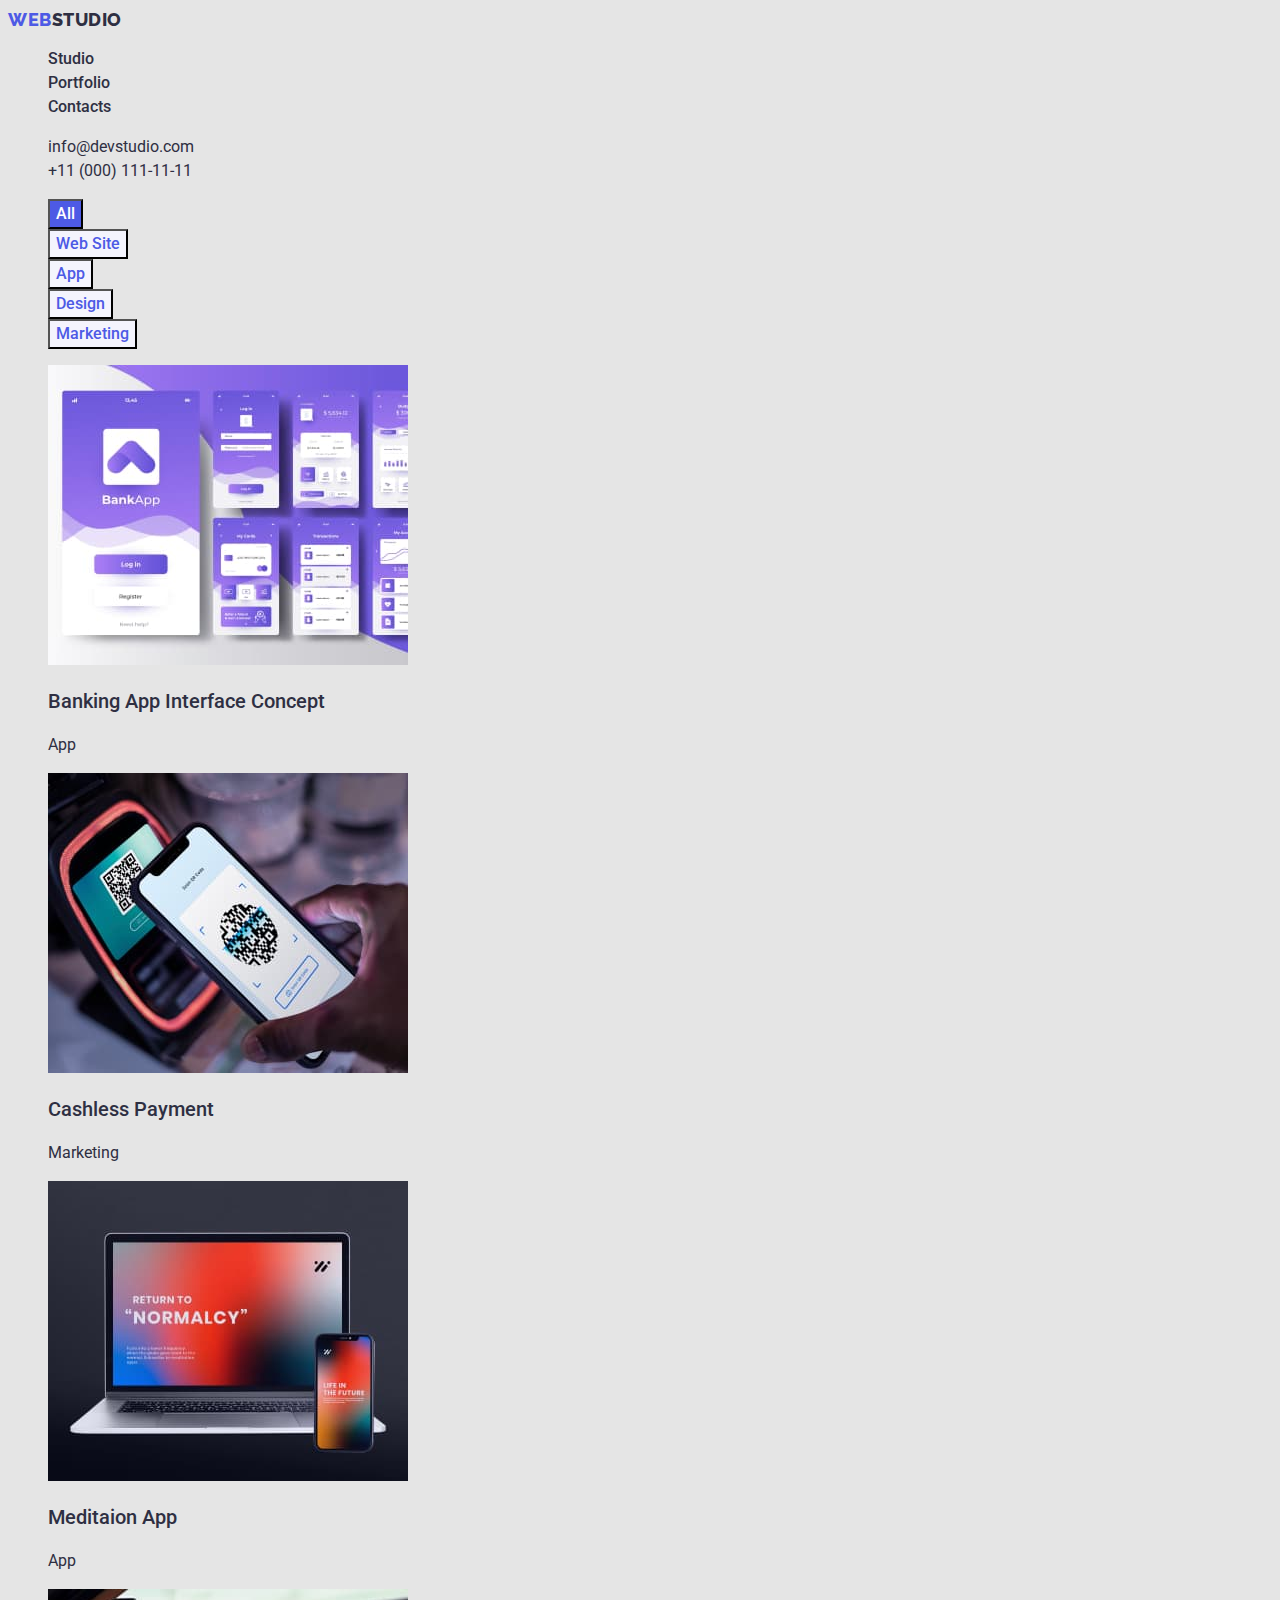
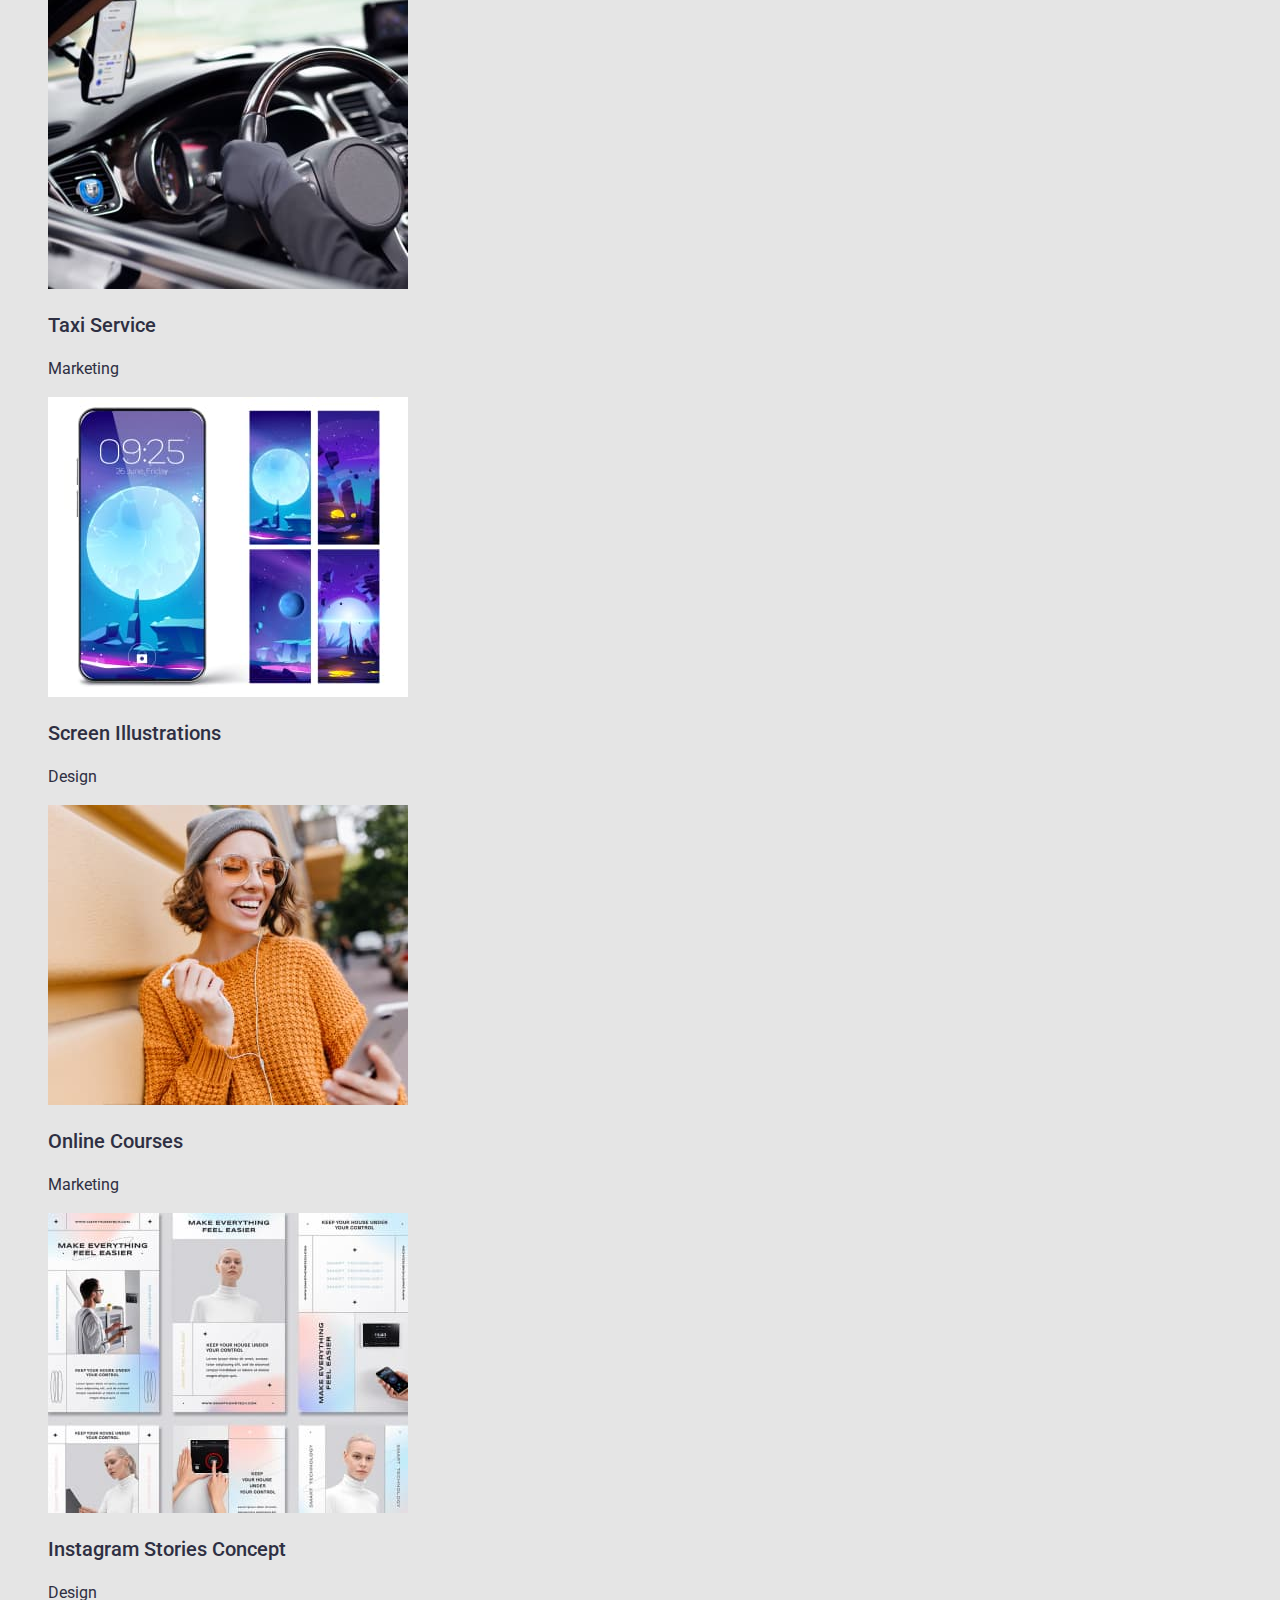
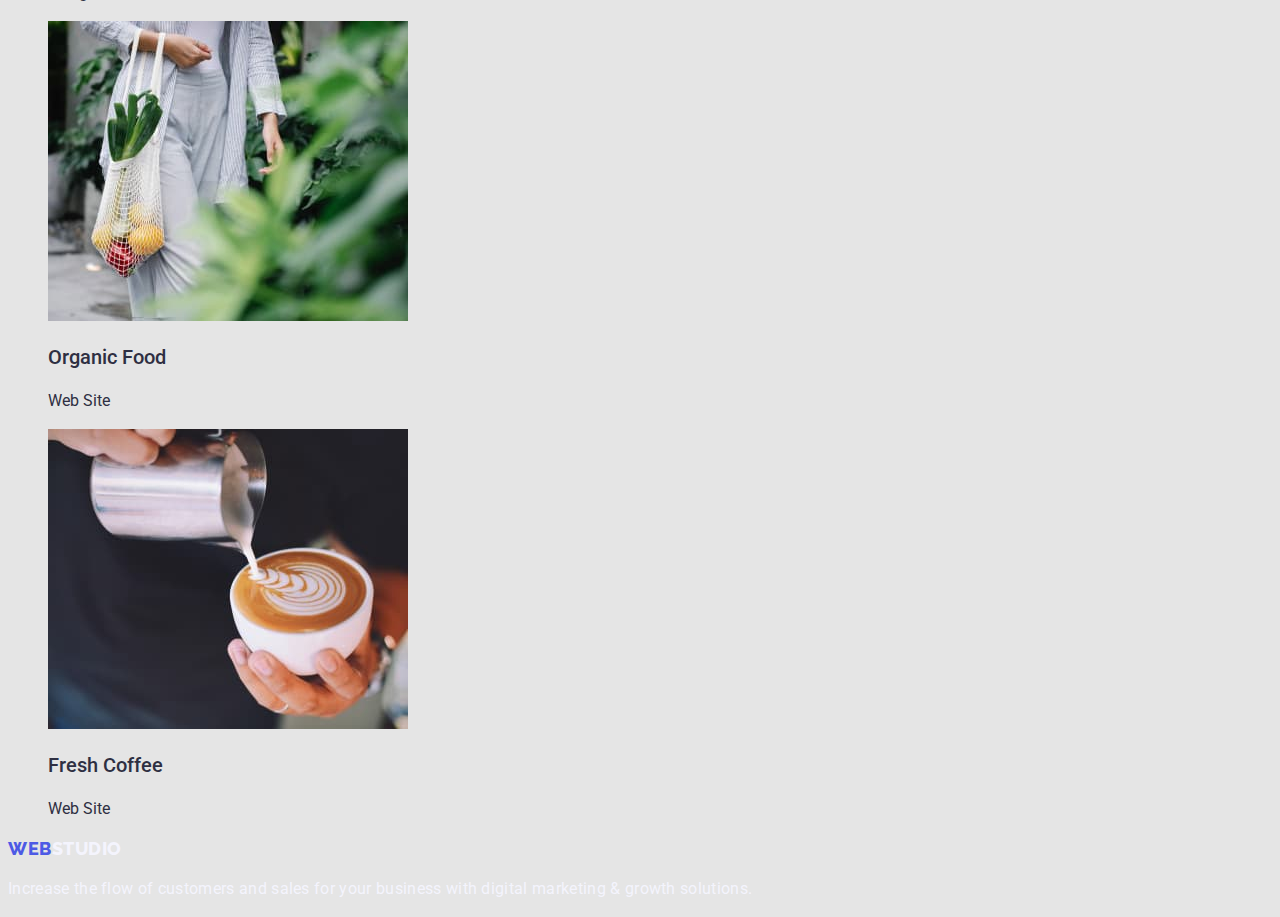
<file: portfolio.html>
<!DOCTYPE html>
<html lang="en">
<head>
    <meta charset="UTF-8">
    <meta http-equiv="X-UA-Compatible" content="IE=edge">
    <meta name="viewport" content="width=device-width, initial-scale=1.0">
    <title>Document</title>
    <link rel="preconnect" href="https://fonts.googleapis.com">
    <link rel="preconnect" href="https://fonts.gstatic.com" crossorigin>
    <link rel="preconnect" href="https://fonts.googleapis.com">
    <link rel="preconnect" href="https://fonts.gstatic.com" crossorigin>
    <link href="https://fonts.googleapis.com/css2?family=Raleway:wght@400;700&family=Roboto:wght@400;500;700;900&display=swap"
        rel="stylesheet">
    <link rel="stylesheet" href="./css/styles.css">
</head>
<body>
    <header class="page-header">
        <nav>
            <a href="./index.html" class="logo link"> <span class="accent link">Web</span>Studio</a>
        <ul class="site-nav list">
            <li><a href="" class="link current">Studio</a></li>
            <li><a href="./portfolio.html" class="link current">Portfolio</a></li>
            <li><a href="./index.html" class="link">Contacts</a></li>
        </ul>
        </nav>
       <address>
        <ul class="auth-nav">
            <li><a href="mailto:info@devstudio.com" class="list-mail">info@devstudio.com</a></li>
            <li><a href="tel:+110001111111" class="tel-list">+11 (000) 111-11-11</a></li>
        </ul>
     </address>
    </header>
    <main>
        <section class="filters-section">
        <ul class="filters">
            <li>
                <button type="filter-btn-primary" class="filter-btn-primary">All</button>
            </li>
            <li>
                <button type="filter-btn-secondary" class="filter-btn-secondary">Web Site</button>
            </li>
            <li>
                <button type="filter-btn-secondary" class="filter-btn-secondary">App</button>
            </li>
            <li>
                <button type="filter-btn-secondary" class="filter-btn-secondary">Design</button> 
            </li>
            <li>
                <button type="filter-btn-secondary" class="filter-btn-secondary">Marketing</button>
            </li>
        </ul>
     </section>
        <h2 class="title-none-portfolio">Portfolio</h2>
        <section class="porfolio-section">
        <ul>
            <li>
                 <a href="" class="link">
                 <img src="./images/banking.jpg" alt="banking">
                 <h3 class="section-title-portfolio">Banking App Interface Concept</h3>
                 <p class="text-portfolio">App</p>
                </a>
            </li>
         
            <li>
                 <a href="" class="link">
                  <img src="./images/cashless.jpg" alt="cashless">
                   <h3 class="section-title-portfolio">Cashless Payment</h3>
                   <p class="text-portfolio">Marketing</p>
                 </a>
            </li>
          
        <li>
              <a href="" class="link">
               <img src="./images/meditaion.jpg" alt="meditaion">
               <h3 class="section-title-portfolio">Meditaion App</h3>
               <p class="text-portfolio">App</p>
              </a>
            </li>
    
           <li>
              <a href="" class="link">
                <img src="./images/taxi.jpg" alt="taxi">
                <h3 class="section-title-portfolio">Taxi Service</h3>
                  <p class="text-portfolio">Marketing</p>
                </a>
           </li>
         
           
           <li>
               <a href="" class="link">
               <img src="./images/screen.jpg" alt="screen">
               <h3 class="section-title-portfolio">Screen Illustrations</h3>
                <p class="text-portfolio">Design</p>
                </a>
           </li>
          
           <li>
               <a href="" class="link">
                <img src="./images/courses.jpg" alt="courses">
                <h3 class="section-title-portfolio">Online Courses</h3>
                <p class="text-portfolio">Marketing</p>
                </a>
           </li>
          
           <li>
              <a href="" class="link">
               <img src="./images/instagram.jpg" alt="instagram">
                <h3 class="section-title-portfolio">Instagram Stories Concept</h3>
                <p class="text-portfolio">Design</p>
                </a>
           </li>
           
           <li>
               <a href="" class="link">
               <img src="./images/organic.jpg" alt="organic">
               <h3 class="section-title-portfolio">Organic Food</h3>
                <p class="text-portfolio">Web Site</p>
               </a>
           </li>
            
           <li>
               <a href="" class="link">
               <img src="./images/coffee.jpg" alt="coffee">
                <h3 class="section-title-portfolio">Fresh Coffee</h3>
                 <p class="text-portfolio">Web Site</p>
                </a>
           </li>
        </ul>
    </section>
    </main>
    <footer>
        <a href="./index.html" class="logo-footer link"> <span class="accent link">WEB</span>STUDIO</a>
    <p class="text-footer">Increase the flow of customers and sales for your business with digital marketing & growth solutions.</p>
     </footer>
</body>
</html>
</file>
<file: css/styles.css>
:root {
    --primary-text-color: #2E2F42;
    --title-text-color: #434455;
    --accent-color: #4D5AE5;
    --button-color: #FFFFFF;
    --primary-bg-color: #E5E5E5;
}

body {
    background-color: var(--primary-bg-color);
    color:var(--primary-text-color);
    font-family: roboto, sans-serif;
}
ul {
    list-style: none;
} 
.section-title-portfolio {
   text-decoration: none;
}

.text-portfolio {
   text-decoration: none;
}
.link {
   text-decoration: none;
}
.list {
   list-style: none;
   
}

.list-mail {
   text-decoration: none;
}


 .logo
 { color: #2E2F42;
   font-family: Raleway, cursive;
   font-weight: 800;
   font-size: 18px;
   line-height: 1.3;
   letter-spacing: 0.03em;
   text-decoration: none;
   text-transform: uppercase;}

 .logo-footer
 {color: #F4F4FD;
   font-family: Raleway, cursive;
   font-style: normal;
   font-weight: 800;
   font-size: 18px;
   line-height: 1.3;
   letter-spacing: 0.03em;
   text-transform: uppercase;
}

.logo-footer :hover {
   color: #2E2F42;
}


 .site-nav a{
    color: var(--primary-text-color);
    font-family: inherit;
    font-weight: 500;
    font-size: 16px;
    line-height: 1.5;
    text-decoration: none;
 }

 .list-mail {
   color: #2E2F42;
   font-family: Roboto;
   font-style: normal;
   font-size: 16px;
      line-height: 1.5;
      text-decoration: none;
      
 }

 .tel-list {
   color: #2E2F42;
   font-family: Roboto;
   font-style: normal;
   font-size: 16px;
   line-height: 1.5;
   text-decoration: none;

 }
 .site-nav :hover,
  .site-nav :focus
 {
    color: var(--accent-color);
 }

 .site-nav .link .current {
   color: var(--accent-color);
   font-weight: 500;
   font-size: 16px;
   line-height: 1.5;
   text-decoration: none;
 }
 .auth-nav {
   color: var(--primary-text-color);
   font-weight: 400;
   font-size: 16px;
   line-height: 1.5;
   text-decoration: none;
 }
 .hero-title {
   color: #FFFFFF;
   font-style: 400;
   font-weight: 700;
   font-size: 56px;
   line-height: 60px;
  text-align: center; 
 }
  
.section-title-none
{ visibility: hidden;
   pointer-events: none;
   position: absolute;
}

.title-none-portfolio {
   visibility: hidden;
      pointer-events: none;
      position: absolute;
}
 .section-title {
    color: var(--primary-text-color);
    font-style: 400;
    font-weight: 700;
    font-size: 36px;
    line-height: 1.1;
 }
 
 .text {
   font-size: 16px;
   line-height: 1.5;
 }

 .text-footer
 {color: #F4F4FD;
   font-size: 16px;
   line-height: 1.5;
   letter-spacing: 0.02em;
 }

 .logo-footer:hover {
   color: #2E2F42;
 }

 .accent
 {
    color: var(--accent-color);
    font-weight: 800;
   font-size: 18px;
    line-height: 1.3;
    font-family: Raleway, cursive;
    text-decoration: none;
 }

 .feature-list {
    color: var(--primary-text-color);
 }
 .feature-list-title  {
    color: var(--title-text-color);
    font-weight: 500;
    font-size: 20px;
    line-height: 1.2;
 }
 .team-list-title {
   color: var (--title-text-color);
    font-weight: 500;
    font-size: 20px;
    line-height: 1.2;
 }
 

 .button {
    background: var(--accent-color);
    color: #FFFFFF;
    font-family: roboto;
    font-weight: 500;
    font-size: 16px;
    line-height: 1.5;
 }
 .filter-btn-primary
 {
   background: var(--accent-color);
    color: #FFFFFF;
    font-family: roboto;
    font-weight: 500;
   font-size: 16px;
    line-height: 1.5;
 }
 .filter-btn-secondary {
    background: #F4F4FD;
   color: var(--accent-color);
   font-family: roboto;
   font-weight: 500;
   font-size: 16px;
   line-height: 1.5;
 }
 
 .section-title-portfolio
 {color: var(--primary-text-color);
   font-weight: 500;
   font-size: 20px;
   line-height: 1.2;
   text-decoration: none;
 }

 .text-portfolio {
   color: var(--primary-text-color);
   font-size: 16px;
  line-height: 1.5;
  text-decoration: none;
 }
</file>
